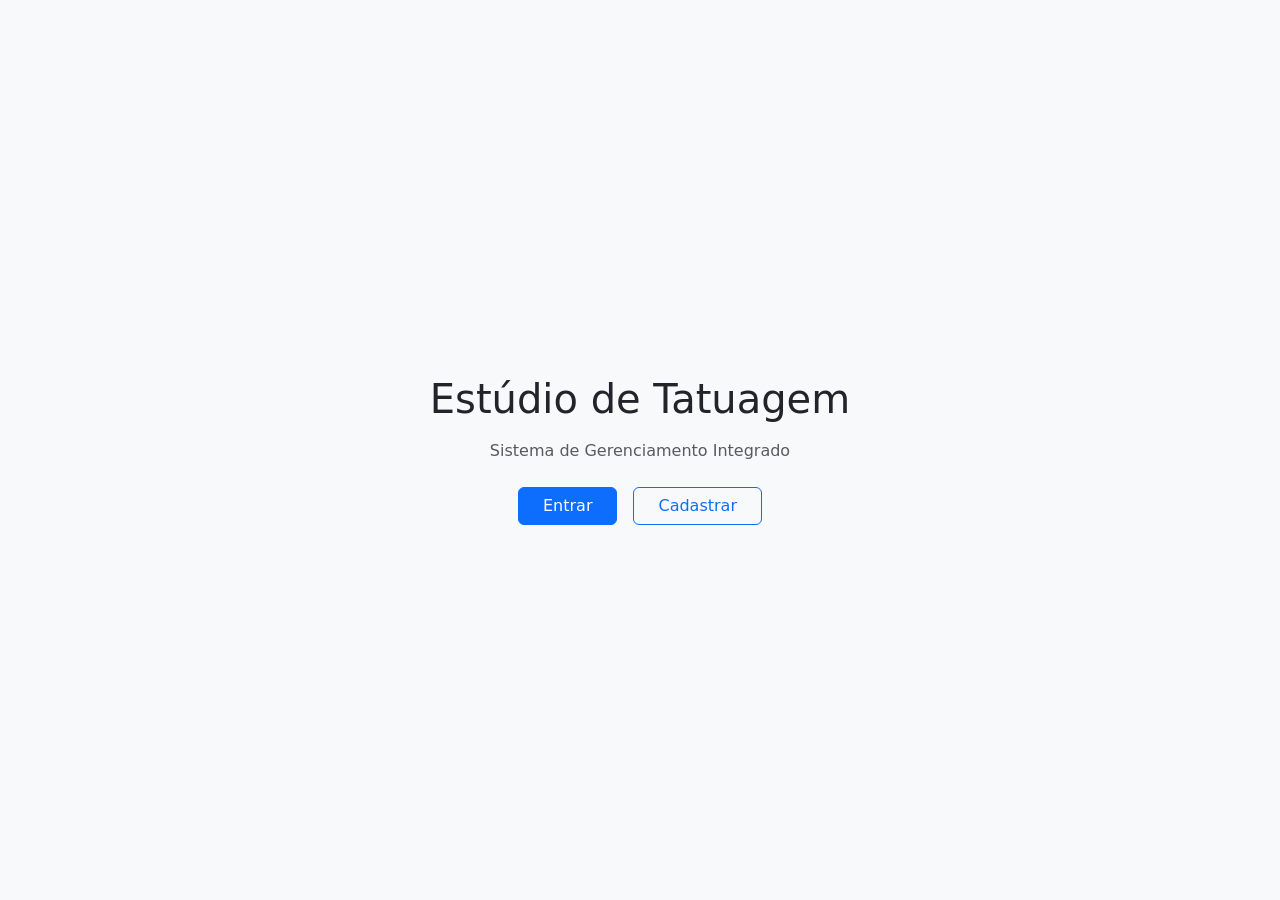
<file: frontend/index.html>
<!DOCTYPE html>
<html lang="pt-br">
<head>
  <meta charset="UTF-8">
  <title>Início — Estúdio de Tatuagem</title>
  <link href="https://cdn.jsdelivr.net/npm/bootstrap@5.3.0/dist/css/bootstrap.min.css" rel="stylesheet">
</head>
<body class="bg-light d-flex align-items-center justify-content-center vh-100">

  <div class="text-center">
    <h1 class="mb-3">Estúdio de Tatuagem</h1>
    <p class="text-muted mb-4">Sistema de Gerenciamento Integrado</p>
    <div class="d-flex gap-3 justify-content-center">
      <a href="login.html" class="btn btn-primary px-4">Entrar</a>
      <a href="cadastro.html" class="btn btn-outline-primary px-4">Cadastrar</a>
    </div>
  </div>

  <script src="js/auth.js"></script>
  <script>
    if (localStorage.getItem('usuarioLogado')) {
      window.location.href = 'dashboard.html';
    }
  </script>
</body>
</html>
</file>
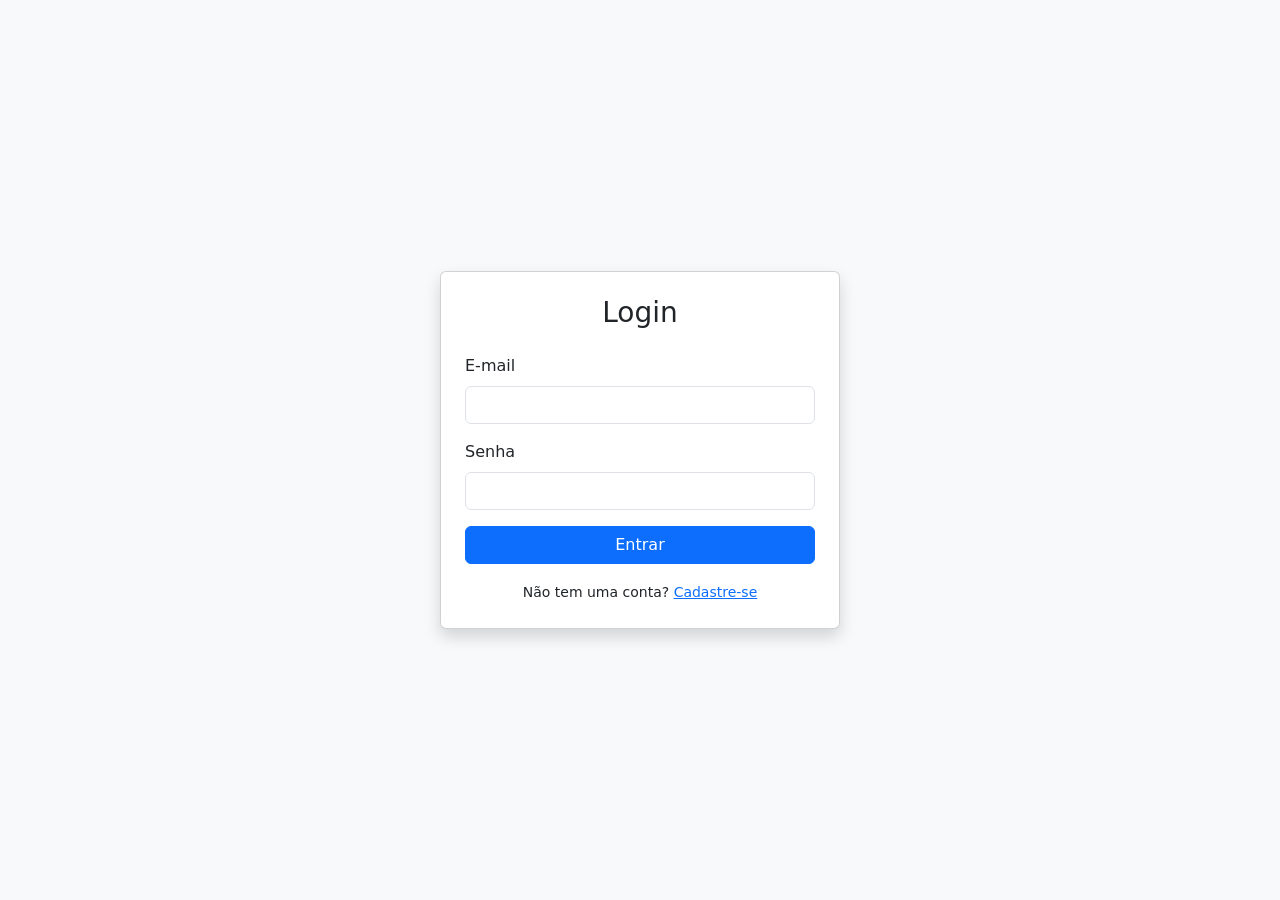
<file: frontend/agendamentos.html>
<!DOCTYPE html>
<html lang="pt-br">
<head>
  <meta charset="UTF-8">
  <title>Agendamentos — Estúdio de Tatuagem</title>
  <link href="https://cdn.jsdelivr.net/npm/bootstrap@5.3.0/dist/css/bootstrap.min.css" rel="stylesheet">
</head>
<body class="container py-4">

  <nav class="navbar navbar-dark bg-dark mb-4">
    <div class="container">
      <span class="navbar-brand">Estúdio de Tatuagem</span>
      <div>
        <a href="clientes.html" class="text-light me-3">Clientes</a>
        <a href="senioridade.html" class="text-light me-3">Senioridade</a>
        <a href="estilos.html" class="text-light me-3">Estilos</a>
        <a href="tatuadores.html" class="text-light me-3">Tatuadores</a>
        <a href="agendamentos.html" class="text-light">Agendamentos</a>
      </div>
    </div>
  </nav>

  <h1>Agendamentos</h1>

  <form id="form-agendamento" class="row g-2 mt-2 mb-4">
    <div class="col-md-3">
      <select id="idcliente" class="form-select" required>
        <option value="">Cliente...</option>
      </select>
    </div>
    <div class="col-md-3">
      <select id="idtatuador" class="form-select" required>
        <option value="">Tatuador...</option>
      </select>
    </div>
    <div class="col-md-2">
      <input type="date" id="dataagendamento" class="form-control" required>
    </div>
    <div class="col-md-2">
      <input type="time" id="horaagendamento" class="form-control" required>
    </div>
    <div class="col-md-2">
      <input type="number" id="valortatuagem" class="form-control" placeholder="Valor (R$)" step="0.01" min="0">
    </div>
    <div class="col-md-4">
      <label class="form-label">Desenho aprovado (imagem)</label>
      <input type="file" id="desenho" class="form-control" accept="image/*">
    </div>
    <div class="col-md-12">
      <textarea id="descricaotatuagem" class="form-control" placeholder="Descrição da tatuagem"></textarea>
    </div>

    <div class="col-md-3" id="bloco-status" style="display: none;">
      <select id="status" class="form-select">
        <option value="pendente">Pendente</option>
        <option value="confirmado">Confirmado</option>
        <option value="concluido">Concluído</option>
        <option value="cancelado">Cancelado</option>
      </select>
    </div>

    <div class="col-md-2">
      <button id="btn-submit-agendamento" type="submit" class="btn btn-primary w-100">Cadastrar</button>
    </div>
  </form>

  <table class="table table-bordered">
    <thead>
      <tr>
        <th>ID</th>
        <th>Cliente</th>
        <th>Tatuador</th>
        <th>Data</th>
        <th>Hora</th>
        <th>Valor</th>
        <th>Status</th>
        <th>Desenho</th>
        <th>Ações</th>
      </tr>
    </thead>
    <tbody id="corpo-tabela">
    </tbody>
  </table>

  <script src="js/auth.js"></script>
  <script src="js/agendamentos.js"></script>
</body>
</html>
</file>
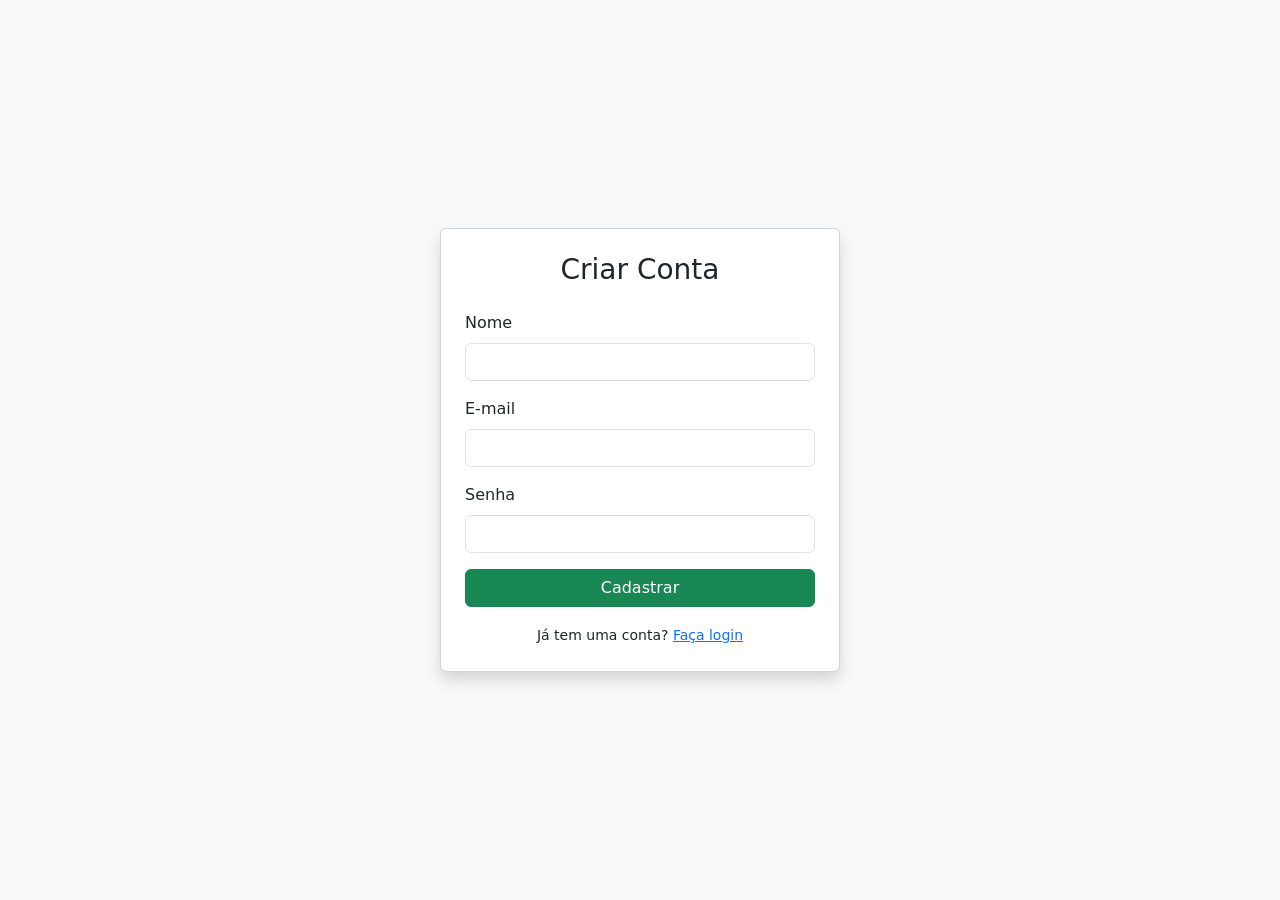
<file: frontend/cadastro.html>
<!DOCTYPE html>
<html lang="pt-br">
<head>
  <meta charset="UTF-8">
  <title>Cadastro — Estúdio de Tatuagem</title>
  <link href="https://cdn.jsdelivr.net/npm/bootstrap@5.3.0/dist/css/bootstrap.min.css" rel="stylesheet">
</head>
<body class="bg-light d-flex align-items-center justify-content-center vh-100">

  <div class="card shadow p-4" style="width: 100%; max-width: 400px;">
    <h3 class="text-center mb-4">Criar Conta</h3>
    <form id="form-cadastro">
      <div class="mb-3">
        <label for="nome" class="form-label">Nome</label>
        <input type="text" id="nome" class="form-control" required>
      </div>
      <div class="mb-3">
        <label for="email" class="form-label">E-mail</label>
        <input type="email" id="email" class="form-control" required>
      </div>
      <div class="mb-3">
        <label for="senha" class="form-label">Senha</label>
        <input type="password" id="senha" class="form-control" required>
      </div>
      <button type="submit" class="btn btn-success w-100 mb-3">Cadastrar</button>
      <div class="text-center">
        <small>Já tem uma conta? <a href="login.html">Faça login</a></small>
      </div>
    </form>
  </div>

  <script src="js/auth.js"></script>
  <script src="js/cadastro.js"></script>
</body>
</html>
</file>
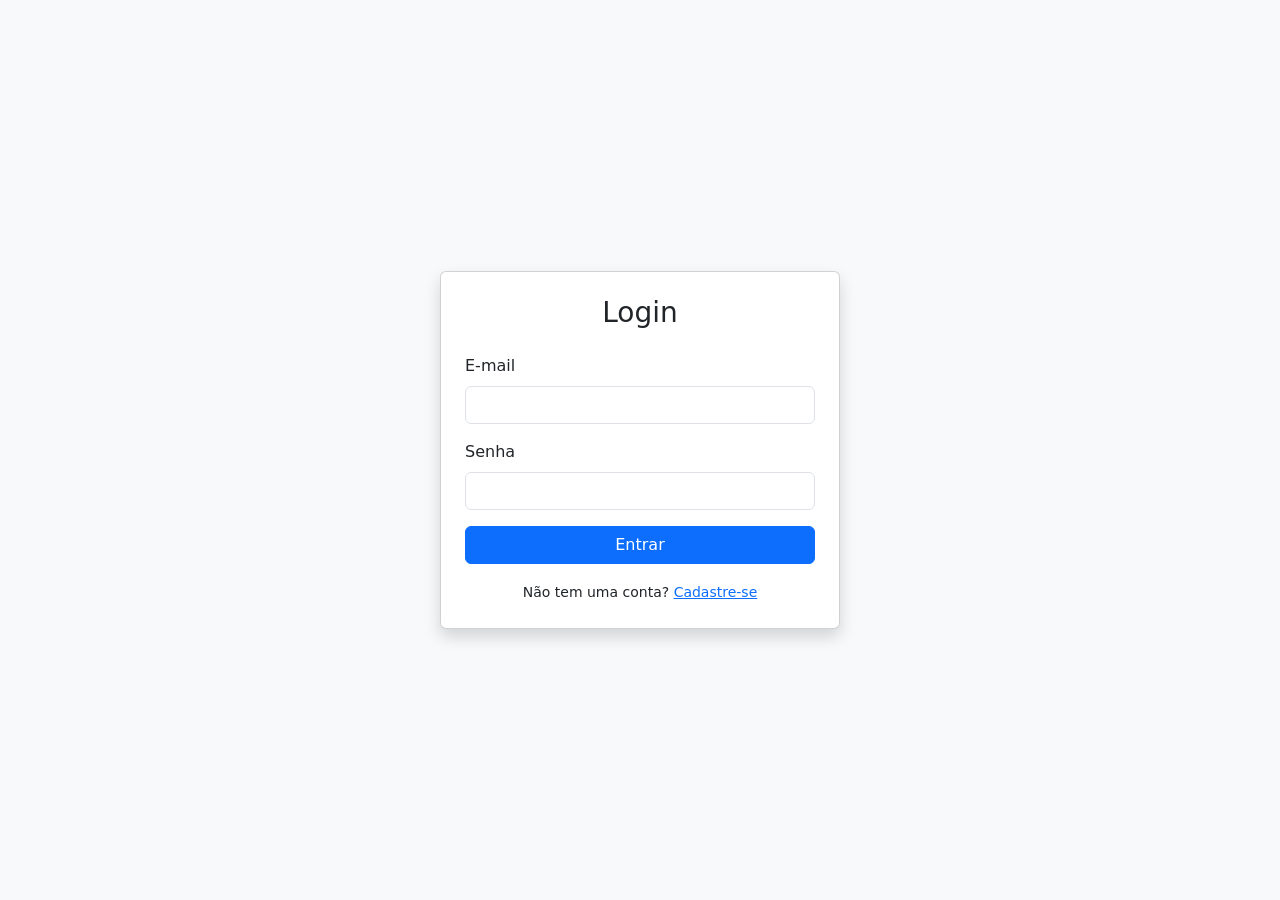
<file: frontend/clientes.html>
<!DOCTYPE html>
<html lang="pt-br">
<head>
  <meta charset="UTF-8">
  <title>Clientes — Estúdio de Tatuagem</title>
  <link href="https://cdn.jsdelivr.net/npm/bootstrap@5.3.0/dist/css/bootstrap.min.css" rel="stylesheet">
</head>
<body class="container py-4">

  <nav class="navbar navbar-dark bg-dark mb-4">
    <div class="container">
      <span class="navbar-brand">Estúdio de Tatuagem</span>
      <div>
        <a href="clientes.html" class="text-light me-3">Clientes</a>
        <a href="senioridade.html" class="text-light me-3">Senioridade</a>
        <a href="estilos.html" class="text-light me-3">Estilos</a>
        <a href="tatuadores.html" class="text-light me-3">Tatuadores</a>
        <a href="agendamentos.html" class="text-light">Agendamentos</a>
      </div>
    </div>
  </nav>

  <h1>Clientes</h1>

  <form id="form-cliente" class="row g-2 mt-2 mb-4">
    <div class="col-md-3">
      <input type="text" id="nome" class="form-control" placeholder="Nome" required>
    </div>
    <div class="col-md-2">
      <input type="text" id="cpf" class="form-control" placeholder="CPF (só números)" required>
    </div>
    <div class="col-md-2">
      <input type="text" id="telefone" class="form-control" placeholder="Telefone">
    </div>
    <div class="col-md-2">
      <input type="text" id="cidade" class="form-control" placeholder="Cidade">
    </div>
    <div class="col-md-1">
      <input type="text" id="uf" class="form-control" placeholder="UF" maxlength="2">
    </div>
    <div class="col-md-2">
      <button id="btn-submit-cliente" type="submit" class="btn btn-primary w-100">Cadastrar</button>
    </div>
  </form>

  <table class="table table-bordered">
    <thead>
      <tr>
        <th>ID</th>
        <th>Nome</th>
        <th>CPF</th>
        <th>Telefone</th>
        <th>Cidade</th>
        <th>UF</th>
        <th>Ações</th>
      </tr>
    </thead>
    <tbody id="corpo-tabela">
    </tbody>
  </table>

  <script src="js/auth.js"></script>
  <script src="js/clientes.js"></script>
</body>
</html>
</file>
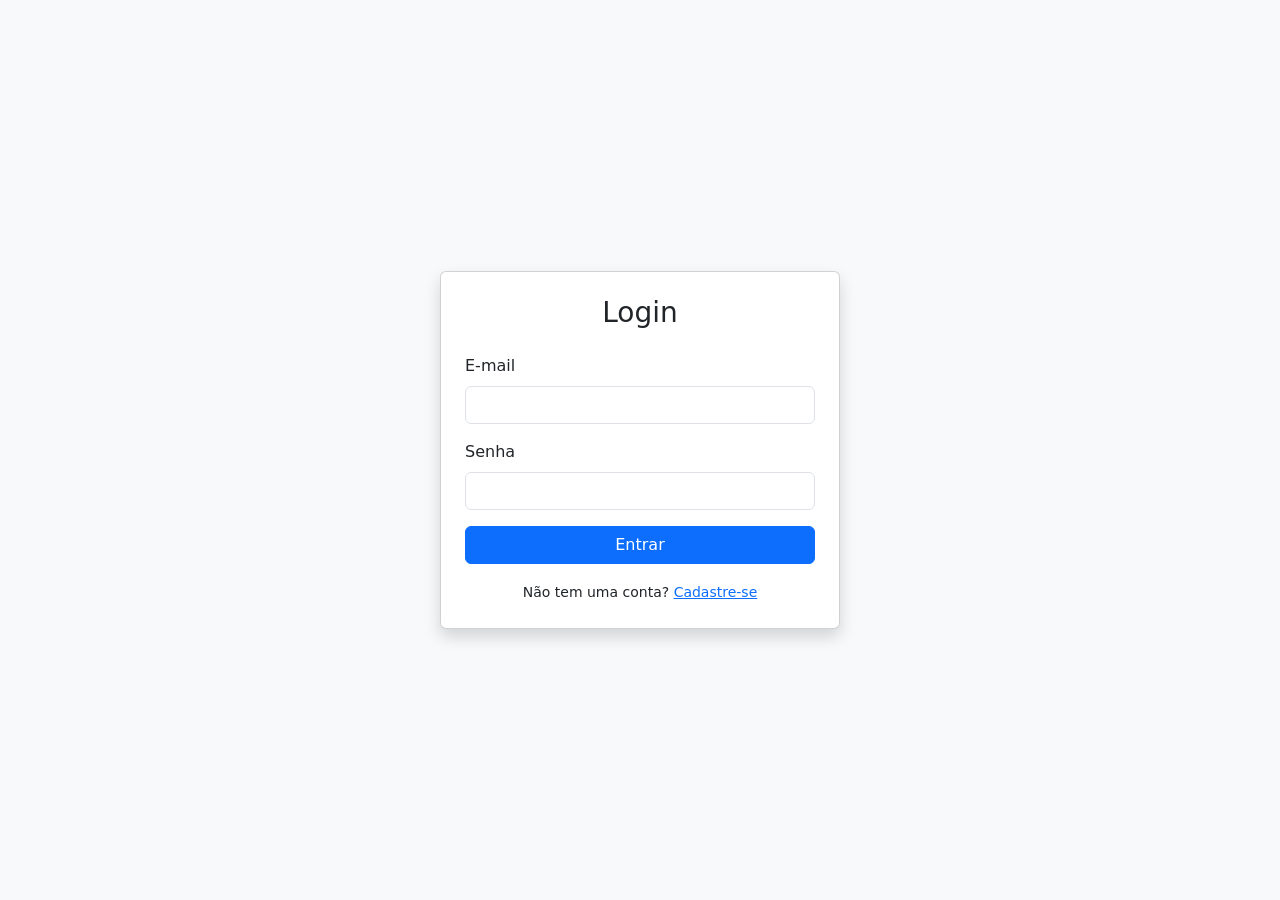
<file: frontend/dashboard.html>
<!DOCTYPE html>
<html lang="pt-br">
<head>
  <meta charset="UTF-8">
  <title>Dashboard — Estúdio de Tatuagem</title>
  <link href="https://cdn.jsdelivr.net/npm/bootstrap@5.3.0/dist/css/bootstrap.min.css" rel="stylesheet">
</head>
<body class="bg-light">

  <nav class="navbar navbar-dark bg-dark mb-4">
    <div class="container">
      <span class="navbar-brand">Estúdio de Tatuagem — Painel</span>
      <button class="btn btn-outline-light btn-sm" onclick="fazerLogout()">Sair</button>
    </div>
  </nav>

  <div class="container py-4">
    <h2 class="mb-4">Bem-vindo ao Sistema</h2>
    <div class="row g-4">
      <div class="col-md-4">
        <div class="card shadow-sm h-100">
          <div class="card-body d-flex flex-column justify-content-between">
            <div>
              <h5 class="card-title">Clientes</h5>
              <p class="card-text text-muted">Gerencie o cadastro de clientes do estúdio.</p>
            </div>
            <a href="clientes.html" class="btn btn-primary mt-3">Acessar Clientes</a>
          </div>
        </div>
      </div>
      <div class="col-md-4">
        <div class="card shadow-sm h-100">
          <div class="card-body d-flex flex-column justify-content-between">
            <div>
              <h5 class="card-title">Senioridade</h5>
              <p class="card-text text-muted">Gerencie os níveis de experiência dos tatuadores.</p>
            </div>
            <a href="senioridade.html" class="btn btn-primary mt-3">Acessar Senioridade</a>
          </div>
        </div>
      </div>
      <div class="col-md-4">
        <div class="card shadow-sm h-100">
          <div class="card-body d-flex flex-column justify-content-between">
            <div>
              <h5 class="card-title">Estilos</h5>
              <p class="card-text text-muted">Gerencie os estilos de tatuagem disponíveis.</p>
            </div>
            <a href="estilos.html" class="btn btn-primary mt-3">Acessar Estilos</a>
          </div>
        </div>
      </div>
      <div class="col-md-4">
        <div class="card shadow-sm h-100">
          <div class="card-body d-flex flex-column justify-content-between">
            <div>
              <h5 class="card-title">Tatuadores</h5>
              <p class="card-text text-muted">Gerencie tatuadores e seus estilos dominados.</p>
            </div>
            <a href="tatuadores.html" class="btn btn-primary mt-3">Acessar Tatuadores</a>
          </div>
        </div>
      </div>
      <div class="col-md-4">
        <div class="card shadow-sm h-100">
          <div class="card-body d-flex flex-column justify-content-between">
            <div>
              <h5 class="card-title">Agendamentos</h5>
              <p class="card-text text-muted">Gerencie sessões, status e desenhos aprovados.</p>
            </div>
            <a href="agendamentos.html" class="btn btn-primary mt-3">Acessar Agendamentos</a>
          </div>
        </div>
      </div>
    </div>
  </div>

  <script src="js/auth.js"></script>
  
</body>
</html>
</file>
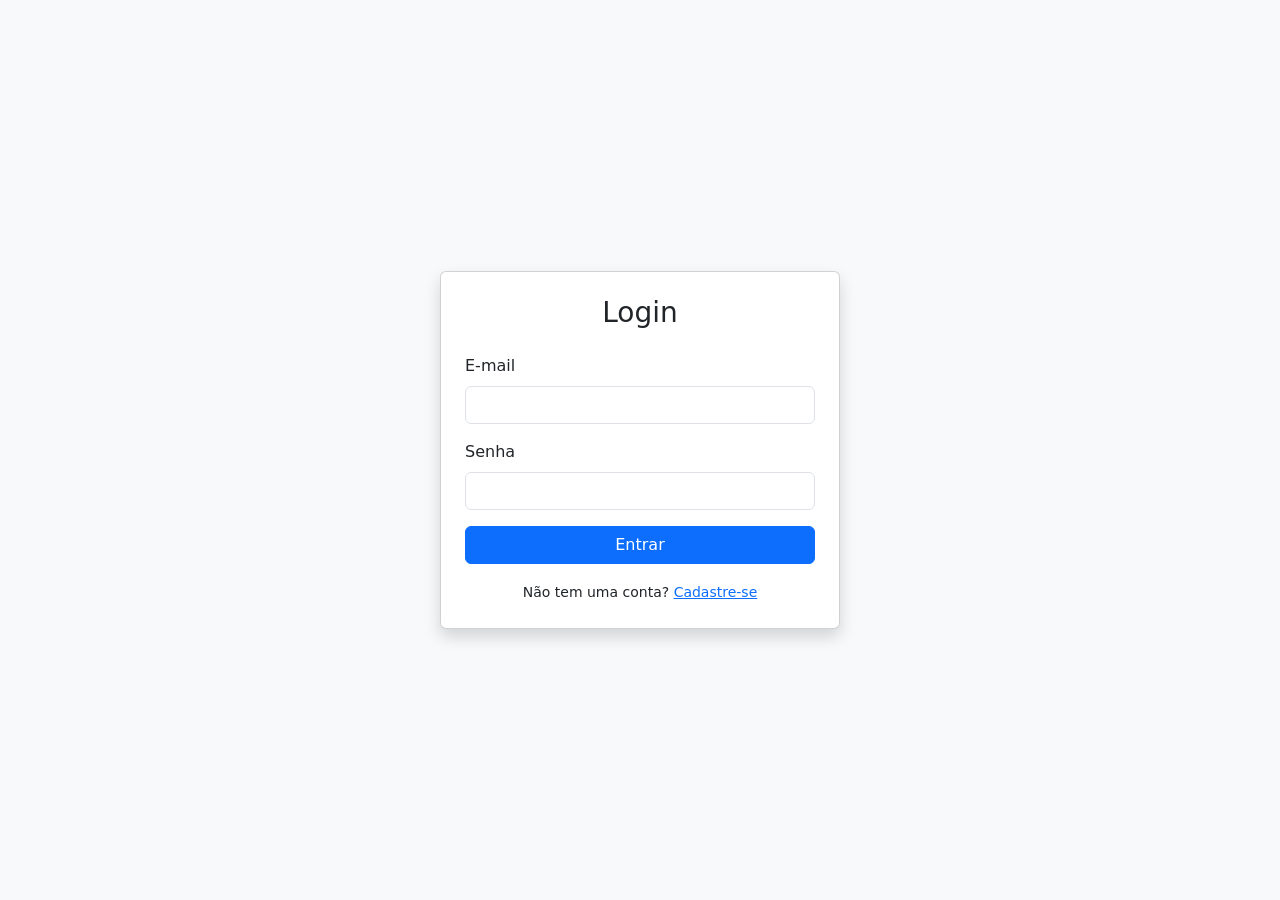
<file: frontend/estilos.html>
<!DOCTYPE html>
<html lang="pt-br">
<head>
  <meta charset="UTF-8">
  <title>Estilos — Estúdio de Tatuagem</title>
  <link href="https://cdn.jsdelivr.net/npm/bootstrap@5.3.0/dist/css/bootstrap.min.css" rel="stylesheet">
</head>
<body class="container py-4">

  <nav class="navbar navbar-dark bg-dark mb-4">
    <div class="container">
      <span class="navbar-brand">Estúdio de Tatuagem</span>
      <div>
        <a href="clientes.html" class="text-light me-3">Clientes</a>
        <a href="senioridade.html" class="text-light me-3">Senioridade</a>
        <a href="estilos.html" class="text-light me-3">Estilos</a>
        <a href="tatuadores.html" class="text-light me-3">Tatuadores</a>
        <a href="agendamentos.html" class="text-light">Agendamentos</a>
      </div>
    </div>
  </nav>

  <h1>Estilos</h1>

  <form id="form-estilo" class="row g-2 mt-2 mb-4">
    <div class="col-md-4">
      <input type="text" id="descricao" class="form-control" placeholder="Descrição (ex: Blackwork)" required>
    </div>
    <div class="col-md-2">
      <button id="btn-submit-estilo" type="submit" class="btn btn-primary w-100">Cadastrar</button>
    </div>
  </form>

  <table class="table table-bordered">
    <thead>
      <tr>
        <th>ID</th>
        <th>Descrição</th>
        <th>Ações</th>
      </tr>
    </thead>
    <tbody id="corpo-tabela">
    </tbody>
  </table>

  <script src="js/auth.js"></script>
  <script src="js/estilos.js"></script>
</body>
</html>
</file>
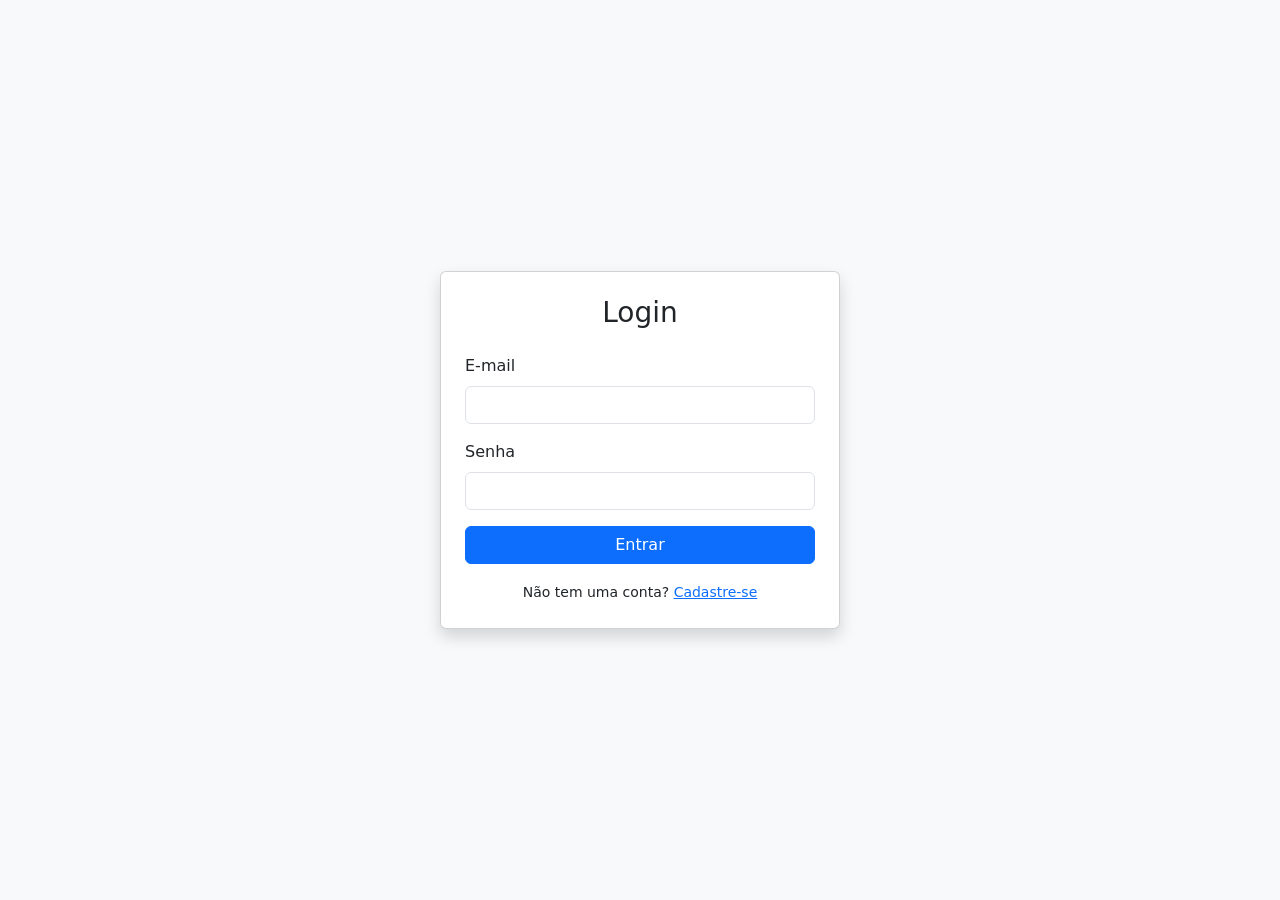
<file: frontend/login.html>
<!DOCTYPE html>
<html lang="pt-br">
<head>
  <meta charset="UTF-8">
  <title>Login — Estúdio de Tatuagem</title>
  <link href="https://cdn.jsdelivr.net/npm/bootstrap@5.3.0/dist/css/bootstrap.min.css" rel="stylesheet">
</head>
<body class="bg-light d-flex align-items-center justify-content-center vh-100">

  <div class="card shadow p-4" style="width: 100%; max-width: 400px;">
    <h3 class="text-center mb-4">Login</h3>
    <form id="form-login">
      <div class="mb-3">
        <label for="email" class="form-label">E-mail</label>
        <input type="email" id="email" class="form-control" required>
      </div>
      <div class="mb-3">
        <label for="senha" class="form-label">Senha</label>
        <input type="password" id="senha" class="form-control" required>
      </div>
      <button type="submit" class="btn btn-primary w-100 mb-3">Entrar</button>
      <div class="text-center">
        <small>Não tem uma conta? <a href="cadastro.html">Cadastre-se</a></small>
      </div>
    </form>
  </div>

  <script src="js/auth.js"></script>
  <script src="js/login.js"></script>
</body>
</html>
</file>
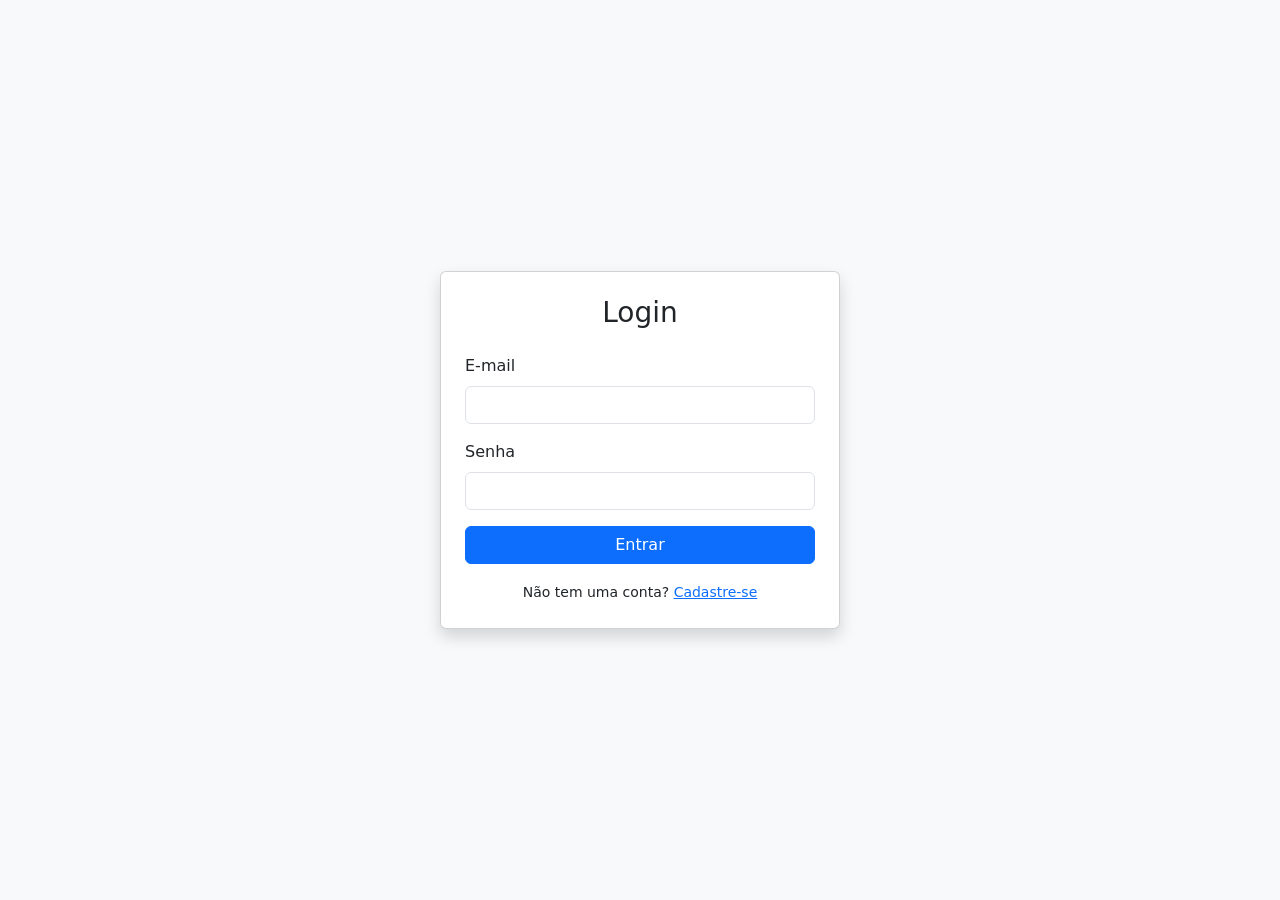
<file: frontend/senioridade.html>
<!DOCTYPE html>
<html lang="pt-br">
<head>
  <meta charset="UTF-8">
  <title>Senioridade — Estúdio de Tatuagem</title>
  <link href="https://cdn.jsdelivr.net/npm/bootstrap@5.3.0/dist/css/bootstrap.min.css" rel="stylesheet">
</head>
<body class="container py-4">

  <nav class="navbar navbar-dark bg-dark mb-4">
    <div class="container">
      <span class="navbar-brand">Estúdio de Tatuagem</span>
      <div>
        <a href="clientes.html" class="text-light me-3">Clientes</a>
        <a href="senioridade.html" class="text-light me-3">Senioridade</a>
        <a href="estilos.html" class="text-light me-3">Estilos</a>
        <a href="tatuadores.html" class="text-light me-3">Tatuadores</a>
        <a href="agendamentos.html" class="text-light">Agendamentos</a>
      </div>
    </div>
  </nav>

  <h1>Senioridade</h1>

  <form id="form-senioridade" class="row g-2 mt-2 mb-4">
    <div class="col-md-4">
      <input type="text" id="nome" class="form-control" placeholder="Nome (ex: Júnior)" required>
    </div>
    <div class="col-md-2">
      <button id="btn-submit-senioridade" type="submit" class="btn btn-primary w-100">Cadastrar</button>
    </div>
  </form>

  <table class="table table-bordered">
    <thead>
      <tr>
        <th>ID</th>
        <th>Nome</th>
        <th>Ações</th>
      </tr>
    </thead>
    <tbody id="corpo-tabela">
    </tbody>
  </table>

  <script src="js/auth.js"></script>
  <script src="js/senioridade.js"></script>
</body>
</html>
</file>
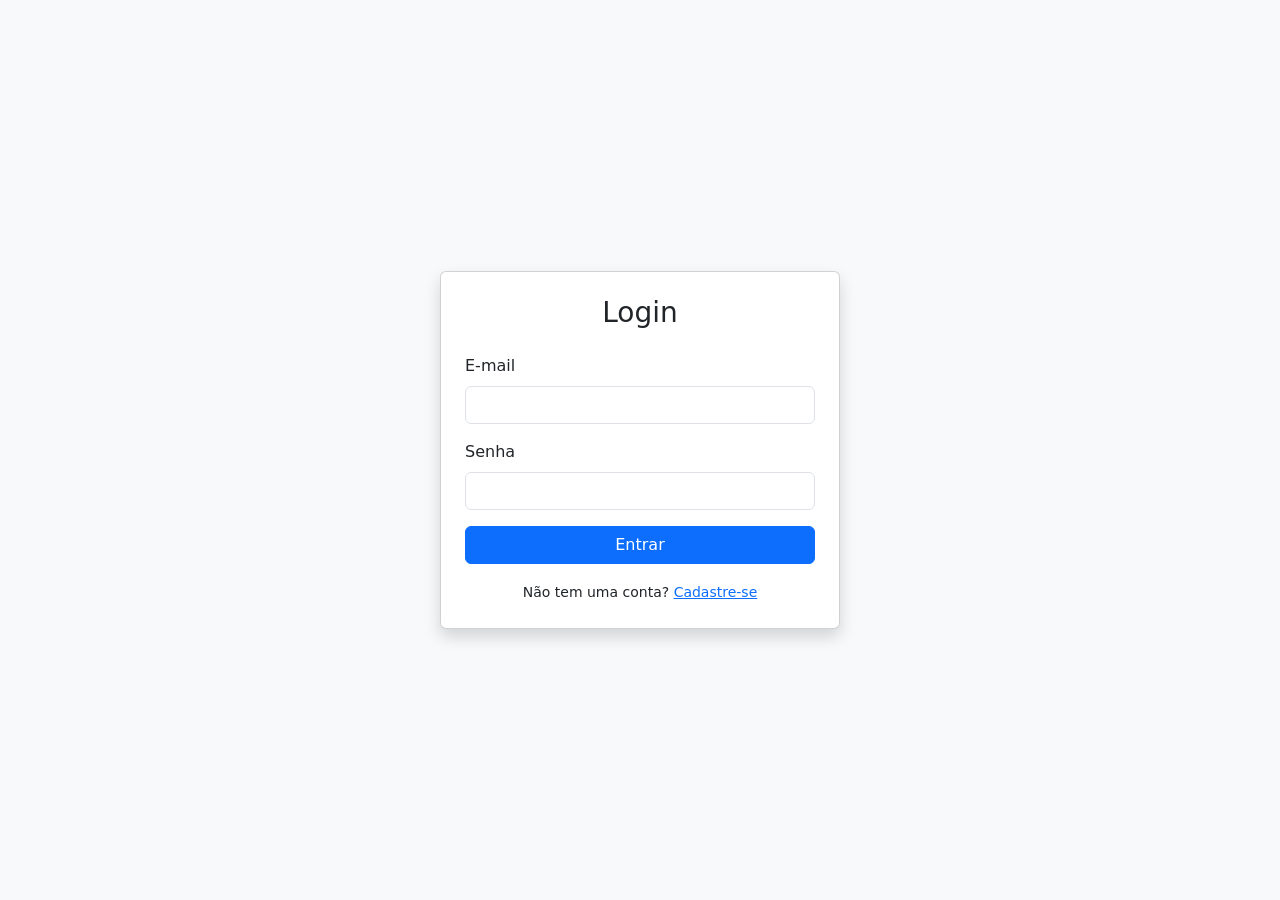
<file: frontend/tatuadores.html>
<!DOCTYPE html>
<html lang="pt-br">
<head>
  <meta charset="UTF-8">
  <title>Tatuadores — Estúdio de Tatuagem</title>
  <link href="https://cdn.jsdelivr.net/npm/bootstrap@5.3.0/dist/css/bootstrap.min.css" rel="stylesheet">
</head>
<body class="container py-4">

  <nav class="navbar navbar-dark bg-dark mb-4">
    <div class="container">
      <span class="navbar-brand">Estúdio de Tatuagem</span>
      <div>
        <a href="clientes.html" class="text-light me-3">Clientes</a>
        <a href="senioridade.html" class="text-light me-3">Senioridade</a>
        <a href="estilos.html" class="text-light me-3">Estilos</a>
        <a href="tatuadores.html" class="text-light me-3">Tatuadores</a>
        <a href="agendamentos.html" class="text-light">Agendamentos</a>
      </div>
    </div>
  </nav>

  <h1>Tatuadores</h1>

  <form id="form-tatuador" class="row g-2 mt-2 mb-4">
    <div class="col-md-3">
      <input type="text" id="nometatuador" class="form-control" placeholder="Nome" required>
    </div>
    <div class="col-md-2">
      <input type="text" id="cpf" class="form-control" placeholder="CPF (só números)" required>
    </div>
    <div class="col-md-3">
      <input type="email" id="email" class="form-control" placeholder="E-mail">
    </div>
    <div class="col-md-2">
      <input type="text" id="telefone" class="form-control" placeholder="Telefone">
    </div>
    <div class="col-md-2">
      <select id="idsenioridade" class="form-select" required>
        <option value="">Senioridade...</option>
      </select>
    </div>
    <div class="col-md-12">
      <label class="form-label">Estilos que domina</label>
      <div id="lista-estilos" class="d-flex flex-wrap gap-3">
      </div>
    </div>
    <div class="col-md-2">
      <button id="btn-submit-tatuador" type="submit" class="btn btn-primary w-100">Cadastrar</button>
    </div>
  </form>

  <table class="table table-bordered">
    <thead>
      <tr>
        <th>ID</th>
        <th>Nome</th>
        <th>CPF</th>
        <th>E-mail</th>
        <th>Telefone</th>
        <th>Senioridade</th>
        <th>Estilos</th>
        <th>Ações</th>
      </tr>
    </thead>
    <tbody id="corpo-tabela">
    </tbody>
  </table>

  <script src="js/auth.js"></script>
  <script src="js/tatuadores.js"></script>
</body>
</html>
</file>
